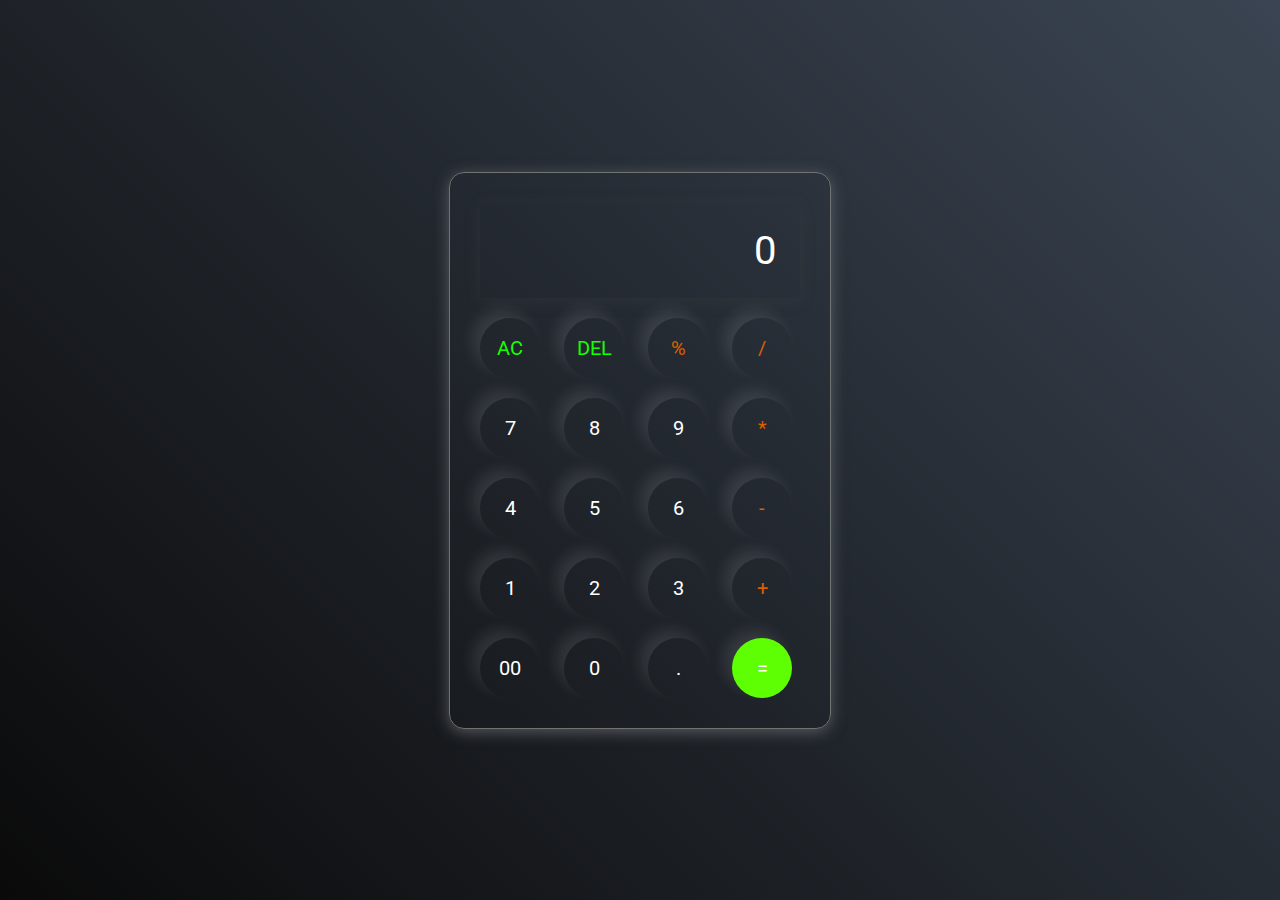
<file: Task 3/index.html>
<!DOCTYPE html>
<html lang="en">
<head>
    <meta charset="UTF-8">
    <meta http-equiv="X-UA-Compatible" content="IE=edge">
    <meta name="viewport" content="width=device-width, initial-scale=1.0">
    <title>Calculator</title>
    <link rel="stylesheet" href="style.css">
</head>
<body>
    <div class="calculator">
        <input type="text" placeholder="0" id="inputbox">
        <div>
            <button class="string">AC</button>
            <button class="string">DEL</button>
            <button class="operator">%</button>
            <button class="operator">/</button>
        </div>
        <div>
            <button>7</button>
            <button>8</button>
            <button>9</button>
            <button class="operator">*</button>
        </div>
        <div>
            <button>4</button>
            <button>5</button>
            <button>6</button>
            <button class="operator">-</button>
        </div>
        <div>
            <button>1</button>
            <button>2</button>
            <button>3</button>
            <button class="operator">+</button>
        </div>
        <div>
            <button>00</button>
            <button>0</button>
            <button>.</button>
            <button class="equalbtn">=</button>
        </div>
    </div>

    <script src="script.js"></script>
</body>
</html>
</file>
<file: Task 3/style.css>
@import url('https://fonts.googleapis.com/css2?family=Roboto&display=swap');
*{
    margin: 0;
    padding: 0;
    box-sizing: border-box;
    font-family: 'Roboto', sans-serif;
}

body{
    width: 100%;
    height: 100vh;
    display: flex;
    justify-content: center;
    align-items: center;
    background: linear-gradient(45deg,#0a0a0a, #3a4452);
}

.calculator{
    border: 1px solid #717371;
    padding: 20px;
    border-radius: 15px;
    background: transparent;
    box-shadow: 0px 3px 15px rgba(113, 115, 119, 0.7);
}

input{
    width: 320px;
    border: none;
    padding: 24px;
    margin: 10px;
    background: transparent;
    box-shadow: 0px 3px 15px rgba(84, 85, 87, 0.2);
    text-align: right;
    font-size: 40px;
    cursor: pointer;
    color: #ffffff;
}

input::placeholder{
    color: #ffffff;
}

button{
    border: none;
    width: 60px;
    height: 60px;
    margin: 10px;
    border-radius: 50%;
    background: transparent;
    color: #ffffff;
    font-size: 20px;
    box-shadow: -8px -8px 15px rgba(255, 255, 255, 0.1);
    cursor: pointer;
}

.equalbtn{
    background: #5fff03;
}

.operator{
    color: #DC5F00;
}

.string{
    color: #16FF00;
}

@media only screen and (max-width: 600px) {
    body {
        background: linear-gradient(45deg,#191825, #443C68);
    }
}
</file>
